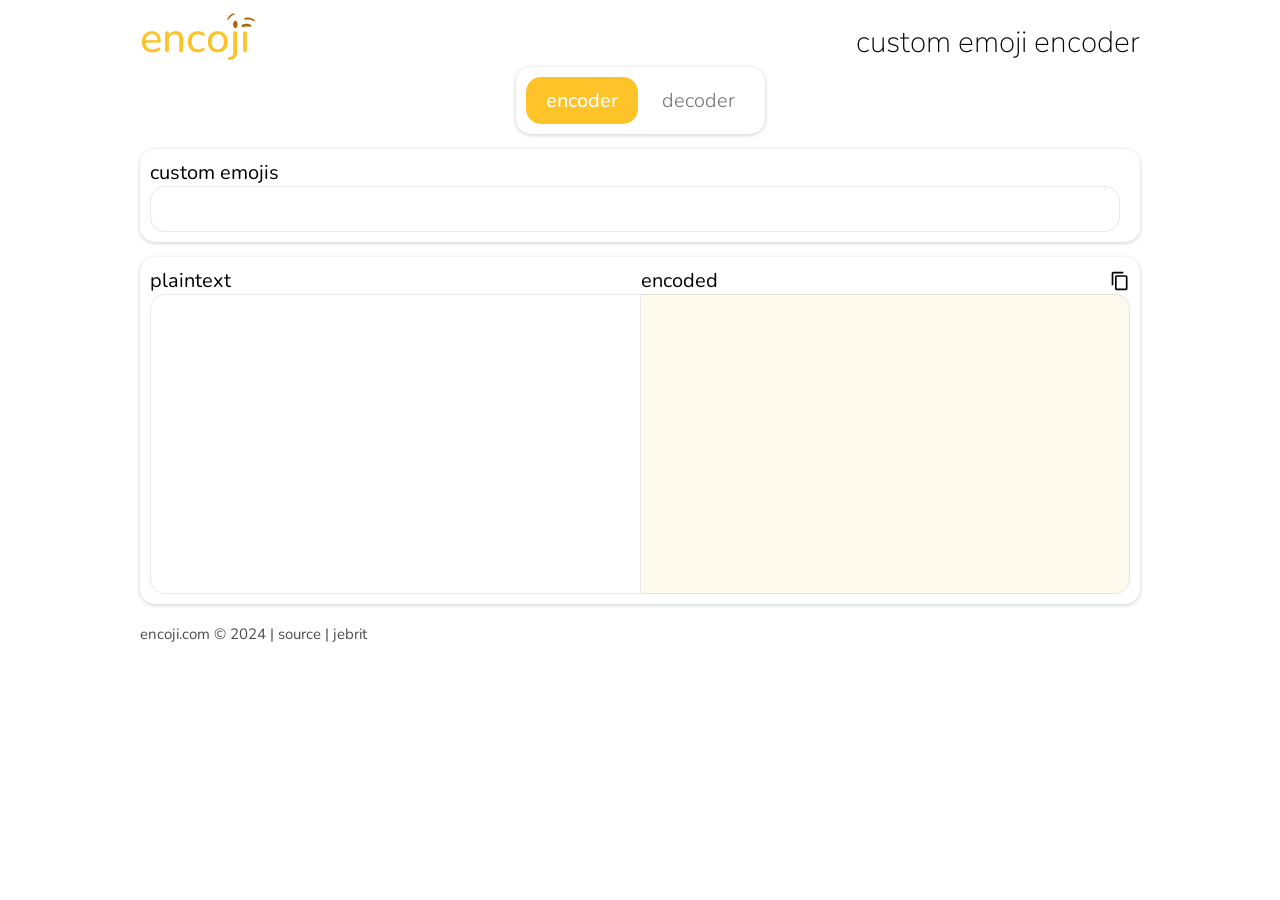
<file: index.html>
<!doctype html>
<html lang="en" xml:lang="en" xmlns= "http://www.w3.org/1999/xhtml">
<head>
    <title>Encoji | Custom Emoji Encoder</title>
    <meta name="description" content="Emoji Encoding">
    <meta charset="UTF-8">
    <meta name="google" content="notranslate">
    <meta http-equiv="Content-Language" content="en">
    <!-- Responsive -->
    <meta name="viewport" content="width=device-width, initial-scale=1.0">
    <!-- Favicon -->
    <link rel="icon" href="data:image/svg+xml,<svg xmlns=%22http://www.w3.org/2000/svg%22 viewBox=%220 0 100 100%22><text y=%22.9em%22 font-size=%2290%22>🤠</text></svg>">
    <!-- Fonts -->
    <link rel="preconnect" href="https://fonts.googleapis.com">
    <link rel="preconnect" href="https://fonts.gstatic.com" crossorigin>
    <link href="https://fonts.googleapis.com/css2?family=Nunito:ital,wght@0,200..1000;1,200..1000&display=swap" rel="stylesheet">
    <!-- Custom CSS -->
    <link rel="stylesheet" href="styles.css">
    <!-- Custom JavaScript  -->
    <!-- <script type="text/javascript" src="script.js"></script> -->
    <script type="text/javascript" src="logic.js"></script>
    <script type="text/javascript" src="ui.js"></script>
</head>

<body>
    <div id="title">
        <h1>enco<span id="left-eye">ȷ</span><span id="right-eye">ı</span></h1>
        <h3>custom emoji encoder</h3> 
    </div>
    <div style="text-align: center;">
        <div id="encode-toggle" class="card">
            <div>
                <button id="encoder-button" onclick="switchMode(Mode.ENCODE)" class="toggled-on">encoder</button>
                <button id="decoder-button" onclick="switchMode(Mode.DECODE)">decoder</button>
            </div>
        </div>
    </div>
    
    <div id="alphabet-row" class="card">
        <div id="alphabet-field">
            <p>custom emojis</p>
            <input type="text" id="alphabet-input" oninput="encodeUpdate()">
        </div>
    </div>
    

    <div id="converter-row" class="card">
        <div id="plain-field">
            <div class="textarea-label">
                <p>plaintext</p>
                <button id="plaintext-copy-button" class="copy-icon hidden" disabled="true" onclick="copyText('input-textarea', 'plaintext-copy-icon')">
                    <img id="plaintext-copy-icon" src="assets/copy.svg">
                </button>
            </div>
            <textarea type="text" id="input-textarea" class="left-textarea" oninput="encodeUpdate()"></textarea>
        </div>
        <div id="converter-row-gap"></div>
        <div id="encoded-field">
            <div class="textarea-label">
                <p>encoded</p>
                <button id="encoded-copy-button" class="copy-icon" onclick="copyText('output-textarea', 'encoded-copy-icon')">
                    <img id="encoded-copy-icon" src="assets/copy.svg">
                </button>
            </div>
            <div class="relative">
                <textarea type="text" id="output-textarea" oninput="decodeUpdate()" readonly="readonly"></textarea>  
            </div>
        </div>
    </div>
    <div id="footer">
        <p>encoji.com © 2024  | source | jebrit </p>
    </div>
</body>

</html>
</file>
<file: styles.css>
body {
  font-family: "Nunito", sans-serif;
  font-optical-sizing: auto;
  font-style: normal;
  background-color: white;
  max-width: 1000px;
  padding: 10px 20px 10px 20px;
  margin: auto;
}

.card {
  background-color: white;
  border-radius: 15px;
  padding: 10px;
  box-sizing: border-box;
  box-shadow: rgba(0, 0, 0, 0.20) 0px 1px 4px;
}

#title {
  display: flex;
  justify-content: space-between;
  h1, h3 {
    align-self: baseline;
  }
}

h1 {
  color: #ffc32a;
  font-size: 42px;
  font-weight: 500;
  margin-top: 0px;
  margin-bottom: 0px;
  white-space: nowrap;
}

#left-eye, #right-eye {
  position: relative;
}

#right-eye:before, #left-eye:before {
  position: absolute;
  width: 0.5em;
  color: black;
  text-align: center;
}

#right-eye:before {
  content: url("assets/eye-right.svg");
  width: 0.5em;
  top: -0.45em;
  left: -0.04em;
}

#left-eye:before {
  content: url("assets/eye-left.svg");
  width: 0.5em;
  top: -0.45em;
  left: -0.20em;
}

h3 {
  font-size: 30px;
  font-weight: 200;
  margin-top: 0px;
  margin-bottom: 0px;
  color: black;
}

#encode-toggle {
  text-align: center;
  display: inline-block;
  box-sizing: border-box;
  border-radius: 15px;
  & div {
    display: inline;
    text-align: right;
    vertical-align: middle;
    border: 0;
    padding: 0;
    margin: 0;
  }
  & button {
    font-size: 20px;
    font-family: "Nunito", sans-serif;
    border: 1px;
    padding: 10px 20px 10px 20px;
    background-color: rgba(0, 0, 0, 0);
    margin: 0;
    border-radius: 15px;
  }

  & button:hover {
    cursor: pointer;
  }
  & button.toggled-on {
    font-weight: 500;
    background-color: #ffc32a;
    color: white;
  }
  & button:not(.toggled-on) {
    font-weight: 300;
    color: black;

  }
  & button:not(.toggled-on):not(:hover) {
    opacity: 55%;
    border-color: #ffffff00;
  }
}

p {
  font-size: 20px;
  font-weight: 400;
  margin: 0;
  padding: 0;
  color: black;
}

button {
  font-weight: 400;
}

input, textarea {
  border: 0;
  color: #E19416;
  color: black;
  border: 1px rgba(0, 0, 0, 0.09) solid;
}

input {
  border-radius: 15px;
  padding: 8px 16px;
}

textarea {
  font-size: 25px;
  max-width: 100%;
  width: 100%;
  min-height: 300px;
  resize: vertical;
  resize: none;
  padding: 0;
  margin: 0;
  box-sizing: border-box;
  padding: 12px 12px;
  vertical-align: top
}

#output-textarea {
  background-color: #ffc32a14;
}

textarea.left-textarea {
    border-radius: 15px 0px 0px 15px;
}
textarea:not(.left-textarea) {
  border-radius: 0px 15px 15px 0px;
  border-left: 0;
}

textarea:focus {
  outline: none;
}

textarea.left-textarea:focus, input:focus { 
  border: 1px #E19416 solid;
  outline: none;
}

#alphabet-field {
  text-align: left;
}

#alphabet-input {
  font-size: 24px;
  box-sizing: border-box;
}

.relative {
  position: relative;
}

#converter-row {
  max-width: 100%;
  margin-top: 15px;
  display: flex;
  flex-direction: row;
}

#converter-row.reverse {
  flex-direction: row-reverse;
}

#plain-field, #encoded-field {
  text-align: left;
  flex: 1 1 auto;
}

#converter-row-gap {
  width: 0px;
}

button.copy-icon {
  border: 0;
  padding: 0;
  margin: 0;
  background-color: rgba(255, 255, 255, 0);
  
  & img {
    margin: 0;
    height: 20px;
    display: block;
  }
}

button.copy-icon:hover {
  cursor: pointer;
}

.textarea-label {
  display: flex;
  flex-direction: row;
  justify-content: space-between;
}

#alphabet-row {
  margin-top: 15px;
}

#alphabet-field {
  padding-right: 10px;
}

#alphabet-input {
  width: 100%;
}

#footer {
  margin-top: 20px;
  & p {
    font-size: 15px;
    opacity: 70%;
    text-align: left;
  }
}

.hidden {
  display: none;
}

@media only screen and (max-width: 768px) {
  #alphabet-row {
    width: 100%;
  }
  #alphabet-field {
    padding-right: 0;
  }
  body {
    padding: 10px 10px 10px 10px;
  }
  #encode-toggle>div {
    text-align: center;
  }

  #header {
    display: flex;
    flex-direction: column;
    justify-content: space-between;
    margin-bottom: 0;
  }

  #title {
    justify-content: space-between;
  }

  #converter-row-gap {
    width: 0px;
  }

  h3 {
    font-size: 20px;
  }

}
</file>
<file: docs/css/styles.css>
body {
  font-family: "Nunito", sans-serif;
  font-optical-sizing: auto;
  font-style: normal;
  background-color: white;
  max-width: 1000px;
  padding: 10px 20px 10px 20px;
  margin: auto;
}

.card {
  background-color: white;
  border-radius: 15px;
  padding: 10px;
  box-sizing: border-box;
  box-shadow: rgba(0, 0, 0, 0.20) 0px 1px 4px;
}

#title {
  display: flex;
  justify-content: space-between;
  h1, h3 {
    align-self: baseline;
  }
}

h1 {
  color: #ffc32a;
  font-size: 42px;
  font-weight: 500;
  margin-top: 0px;
  margin-bottom: 0px;
  white-space: nowrap;
}

#left-eye, #right-eye {
  position: relative;
}

#right-eye:before, #left-eye:before {
  position: absolute;
  width: 0.5em;
  color: black;
  text-align: center;
}

#right-eye:before {
  content: url("../assets/eye-right.svg");
  width: 0.5em;
  top: -0.45em;
  left: -0.04em;
}

#left-eye:before {
  content: url("../assets/eye-left.svg");
  width: 0.5em;
  top: -0.45em;
  left: -0.20em;
}

h3 {
  font-size: 30px;
  font-weight: 200;
  margin-top: 0px;
  margin-bottom: 0px;
  color: black;
}

#encode-toggle {
  text-align: center;
  display: inline-block;
  box-sizing: border-box;
  border-radius: 15px;
  & div {
    display: inline;
    text-align: right;
    vertical-align: middle;
    border: 0;
    padding: 0;
    margin: 0;
  }
  & button {
    font-size: 20px;
    font-family: "Nunito", sans-serif;
    border: 1px;
    padding: 10px 20px 10px 20px;
    background-color: rgba(0, 0, 0, 0);
    margin: 0;
    border-radius: 15px;
  }

  & button:hover {
    cursor: pointer;
  }
  & button.toggled-on {
    font-weight: 500;
    background-color: #ffc32a;
    color: white;
  }
  & button:not(.toggled-on) {
    font-weight: 300;
    color: black;

  }
  & button:not(.toggled-on):not(:hover) {
    opacity: 55%;
    border-color: #ffffff00;
  }
}

p {
  font-size: 20px;
  font-weight: 400;
  margin: 0;
  padding: 0;
  color: black;
}

button {
  font-weight: 400;
}

input, textarea {
  border: 0;
  color: #E19416;
  color: black;
  border: 1px rgba(0, 0, 0, 0.09) solid;
}

input {
  border-radius: 15px;
  padding: 8px 16px;
}

textarea {
  font-size: 25px;
  max-width: 100%;
  width: 100%;
  min-height: 300px;
  resize: vertical;
  resize: none;
  padding: 0;
  margin: 0;
  box-sizing: border-box;
  padding: 12px 12px;
  vertical-align: top
}

#output-textarea {
  background-color: #ffc32a14;
}

textarea.left-textarea {
    border-radius: 15px 0px 0px 15px;
}
textarea:not(.left-textarea) {
  border-radius: 0px 15px 15px 0px;
  border-left: 0;
}

textarea:focus {
  outline: none;
}

textarea.left-textarea:focus, input:focus { 
  border: 1px #E19416 solid;
  outline: none;
}

#alphabet-field {
  text-align: left;
}

#alphabet-input {
  font-size: 24px;
  box-sizing: border-box;
}

.relative {
  position: relative;
}

#converter-row {
  max-width: 100%;
  margin-top: 15px;
  display: flex;
  flex-direction: row;
}

#converter-row.reverse {
  flex-direction: row-reverse;
}

#plain-field, #encoded-field {
  text-align: left;
  flex: 1 1 auto;
}

#converter-row-gap {
  width: 0px;
}

button.copy-icon {
  border: 0;
  padding: 0;
  margin: 0;
  background-color: rgba(255, 255, 255, 0);
  
  & img {
    margin: 0;
    height: 20px;
    display: block;
  }
}

button.copy-icon:hover {
  cursor: pointer;
}

.textarea-label {
  display: flex;
  flex-direction: row;
  justify-content: space-between;
}

#alphabet-row {
  margin-top: 15px;
}

#alphabet-field {
  padding-right: 10px;
}

#alphabet-input {
  width: 100%;
}

#footer {
  margin-top: 20px;
  & p {
    font-size: 15px;
    opacity: 70%;
    text-align: left;
  }
}

.hidden {
  display: none;
}

@media only screen and (max-width: 768px) {
  #alphabet-row {
    width: 100%;
  }
  #alphabet-field {
    padding-right: 0;
  }
  body {
    padding: 10px 10px 10px 10px;
  }
  #encode-toggle>div {
    text-align: center;
  }

  #header {
    display: flex;
    flex-direction: column;
    justify-content: space-between;
    margin-bottom: 0;
  }

  #title {
    justify-content: space-between;
  }

  #converter-row-gap {
    width: 0px;
  }

  h3 {
    font-size: 20px;
  }

}
</file>
